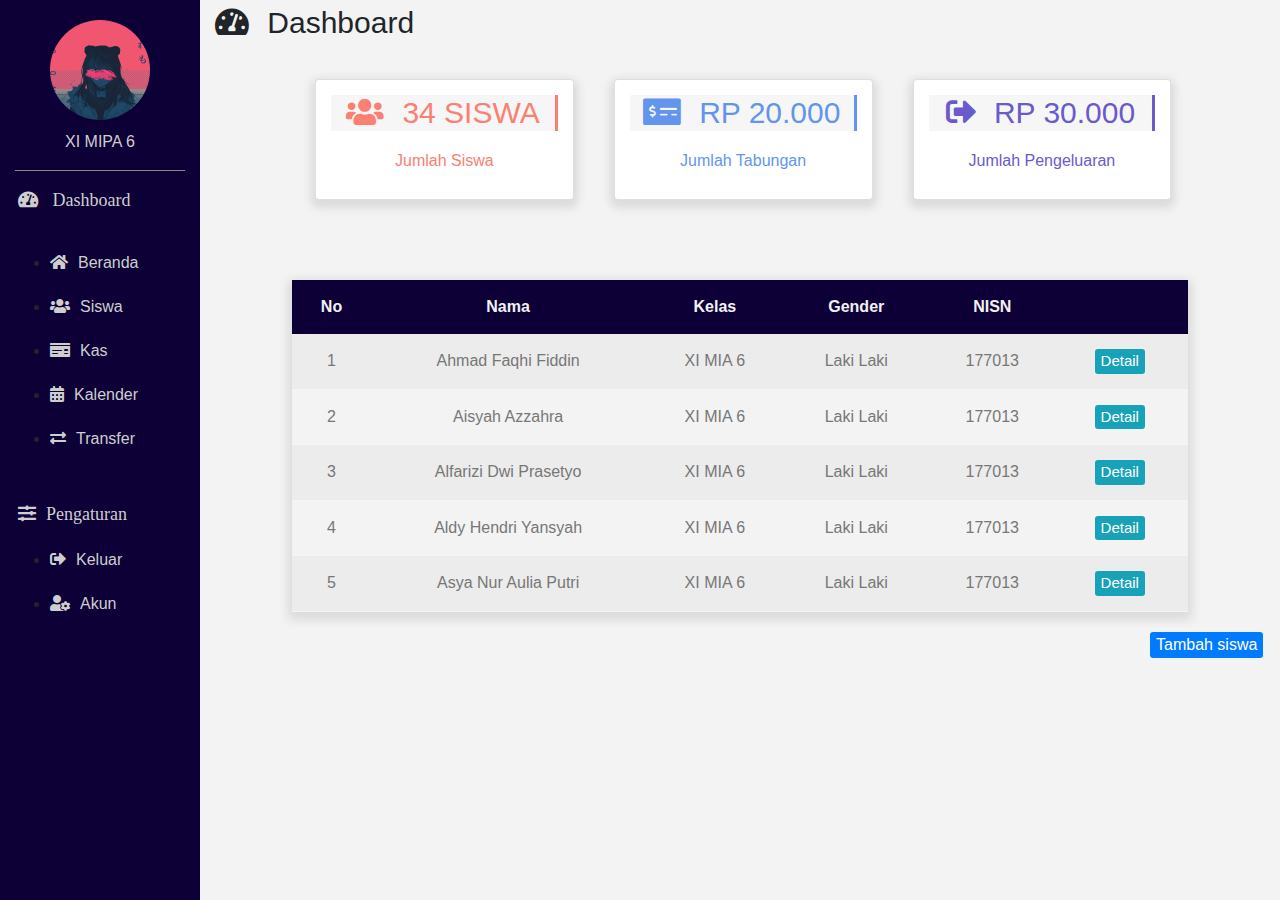
<file: index.html>
<!doctype html>
<html lang="en">
  <head>
    <!-- Required meta tags -->
    <meta charset="utf-8">
    <meta name="viewport" content="width=device-width, initial-scale=1, shrink-to-fit=no">
    <link rel="stylesheet" href="Dashboard.css">
    <link href="fontawesome-free-5.15.1-web/css/all.css" rel="stylesheet">

    <!-- Bootstrap CSS -->
    <link rel="stylesheet" href="https://cdn.jsdelivr.net/npm/bootstrap@4.5.3/dist/css/bootstrap.min.css" integrity="sha384-TX8t27EcRE3e/ihU7zmQxVncDAy5uIKz4rEkgIXeMed4M0jlfIDPvg6uqKI2xXr2" crossorigin="anonymous">
    <link rel="stylesheet" href="css/bootstrap.css">

    <title>Dashboard!</title>
  </head>
  <body style="background-color:rgb(243, 243, 243)">
   <!-- awal navbar -->
    <div class="navWrap">
        <div class="image">
            <img src="Img/yoasobi.jpg" class="img-fluid profile" alt="Responsive image">
            <p>XI MIPA 6</p>
            <hr>
        </div>
        <div class="items">
            <p><i class="fas fa-tachometer-alt"></i> Dashboard</p>
            <hr>
            <ul>
                <li> <a href=""><i class="fas fa-home fa-x2"></i>Beranda</a></li>
                <li> <a href=""><i class="fas fa-users"></i>Siswa</a></li>
                <li> <a href=""><i class="fas fa-money-check"></i></i>Kas</a></li>
                <li> <a href=""><i class="fas fa-calendar-alt"></i>Kalender</a></li>
                <li> <a href=""><i class="fas fa-exchange-alt"></i>Transfer</a></li>
            </ul>
            <p class="pengaturan"><i class="fas fa-sliders-h"></i>Pengaturan</p>
            <ul>
                <li> <a href=""><i class="fas fa-sign-out-alt"></i>Keluar</a></li>
                <li> <a href=""><i class="fas fa-user-cog"></i>Akun</a></li>
            </ul>
        </div>
    </div>

    <!-- akhir navbar -->

    <!-- awal dashboard -->
    <div class="Main-item">
      <section class="Dashboard">
        <div class="container-fluid">
          <div class="row">
            <div class="col-sm-12">
              <h1><i class="fas fa-tachometer-alt"></i> Dashboard</h1>
              <div class="column">
              <div class="card col-lg-3 card-1">
                <h1><i class="fas fa-users"></i> 34 SISWA</h1>
                <p>Jumlah Siswa</p>
              </div>
            </div>
            <div class="column">
              <div class="card col-lg-3 card-2">
                <h1><i class="fas fa-money-check-alt"></i> RP 20.000</h1>
                <p>Jumlah Tabungan</p>
              </div>
            </div>
            <div class="column">
              <div class="card col-lg-3 card-3">
                <h1><i class="fas fa-sign-out-alt"></i> RP 30.000</h1>
                <p>Jumlah Pengeluaran</p>
              </div>
            </div>
            </div>
          </div>
        </div>
      </section>
      <!-- akhir dashboard -->

      <!-- tabel siswa -->
      <section class="daftar-siswa">
          <table class="siswa">
            <tr>
              <th>No</th>
              <th>Nama</th>
              <th>Kelas</th>
              <th>Gender</th>
              <th>NISN</th>
              <th></th>
            </tr>
            <tr>
              <td>1</td>
              <td>Ahmad Faqhi Fiddin</td>
              <td>XI MIA 6</td>
              <td>Laki Laki</td>
              <td>177013</td>
              <td><button class="btn-info">Detail</button></td>
            </tr>
            <tr>
              <td>2</td>
              <td>Aisyah Azzahra</td>
              <td>XI MIA 6</td>
              <td>Laki Laki</td>
              <td>177013</td>
              <td><button class="btn-info">Detail</button></td>
            </tr>
            <tr>
              <td>3</td>
              <td>Alfarizi Dwi Prasetyo</td>
              <td>XI MIA 6</td>
              <td>Laki Laki</td>
              <td>177013</td>
              <td><button class="btn-info">Detail</button></td>
            </tr>
            <tr>
              <td>4</td>
              <td>Aldy Hendri Yansyah</td>
              <td>XI MIA 6</td>
              <td>Laki Laki</td>
              <td>177013</td>
              <td><button class="btn-info">Detail</button></td>
            </tr>
            <tr>
              <td>5</td>
              <td>Asya Nur Aulia Putri</td>
              <td>XI MIA 6</td>
              <td>Laki Laki</td>
              <td>177013</td>
              <td><button class="btn-info">Detail</button></td>
            </tr>
          </table>
          <button class="btn-primary add">Tambah siswa</button>
      </section>
      <!-- akhir tabel siswa -->
      </div>
    <!-- Optional JavaScript; choose one of the two! -->

    <!-- Option 1: jQuery and Bootstrap Bundle (includes Popper) -->
    <script src="https://code.jquery.com/jquery-3.5.1.slim.min.js" integrity="sha384-DfXdz2htPH0lsSSs5nCTpuj/zy4C+OGpamoFVy38MVBnE+IbbVYUew+OrCXaRkfj" crossorigin="anonymous"></script>
    <script src="https://cdn.jsdelivr.net/npm/bootstrap@4.5.3/dist/js/bootstrap.bundle.min.js" integrity="sha384-ho+j7jyWK8fNQe+A12Hb8AhRq26LrZ/JpcUGGOn+Y7RsweNrtN/tE3MoK7ZeZDyx" crossorigin="anonymous"></script>

    <!-- Option 2: jQuery, Popper.js, and Bootstrap JS
    <script src="https://code.jquery.com/jquery-3.5.1.slim.min.js" integrity="sha384-DfXdz2htPH0lsSSs5nCTpuj/zy4C+OGpamoFVy38MVBnE+IbbVYUew+OrCXaRkfj" crossorigin="anonymous"></script>
    <script src="https://cdn.jsdelivr.net/npm/popper.js@1.16.1/dist/umd/popper.min.js" integrity="sha384-9/reFTGAW83EW2RDu2S0VKaIzap3H66lZH81PoYlFhbGU+6BZp6G7niu735Sk7lN" crossorigin="anonymous"></script>
    <script src="https://cdn.jsdelivr.net/npm/bootstrap@4.5.3/dist/js/bootstrap.min.js" integrity="sha384-w1Q4orYjBQndcko6MimVbzY0tgp4pWB4lZ7lr30WKz0vr/aWKhXdBNmNb5D92v7s" crossorigin="anonymous"></script>
    -->
  </body>
</html>
</file>
<file: Dashboard.css>
/* button */
button {
    outline: none !important;
}
/* Navbar */
.navWrap{
    height: 100vh;
    width: 200px;
    background-color: rgb(12, 0, 54);
    align-items: center;
    float: left;
}
.img-fluid{
    width: 100%;
    margin-top: 20px;
    transition: .2s;
}
.profile{
    width: 100px;
    border-radius: 50%;
    margin-left: 50px;
    cursor: pointer;
}
.image p {
    color: rgb(206, 206, 206);
    font-size: 16px;
    margin: 10px 0 0 0px;
    font-family:'arial';
    font-weight: 300;
    text-align: center;
}
.image hr {
    border-top: 1px solid rgb(134, 134, 134);
    width: 170px;
}
.items p {
    color:rgb(206, 206, 206);
    font-size: 18px;
    font-family: 'gotham';
    margin-left: 18px;
    cursor: default;
}
.items ul {
    margin-top: 20px;
    margin-left: 10px;
}
.items a {
    display: list-item;
    list-style: none;
    margin-top: 20px;
    color: rgb(206,206,206);
    transition: 0.4s;
}
.items a:hover {
    color: rgb(240, 240, 240);
    text-decoration: none;
}
.pengaturan {
    margin-top: 50px;
}
.fas {
    margin-right: 10px;
}

/* card */
section{
    width: 100%;
    display: inline-block;
}
.Dashboard h1{
    margin-top: 5px;
    font-size: 30px;
}
.column{
    width: 100%;
}
.card{
    margin-top: 30px;
    padding-bottom: 10px;
    box-shadow: 0 4px 10px 4px rgba(0,0,0,0.1);
    margin-left: 40px;
    float: left;
    padding-top: 5px;
}

.card h1 {
    text-align:center;
    margin-top: 10px;
}
.card-1 h1{
    border-right:solid salmon ;
    background-color: rgba(170, 170, 170, 0.1);
}
.card-2 h1{
    border-right:solid cornflowerblue ;
    background-color: rgba(170, 170, 170, 0.1);
}
.card-3 h1{
    border-right:solid slateblue ;
    background-color: rgba(170, 170, 170, 0.1);
}
.card p{
    font-family: 'arial';
}
.card-1{
    color: salmon;
    margin-left: 100px;
}
.card-2{
    color: cornflowerblue;
}
.card-3{
    color: slateblue;
}
.card p {
    margin-top: 10px;
    text-align: center;
}

/* table */
table{
    margin-left: auto;
    margin-right: auto;
    font-family: Arial;
    margin-top: 80px;
    margin-bottom: 20px;
    width: 70%;
    box-shadow: 0 4px 10px 4px rgba(0,0,0,0.1);
    border-collapse: collapse;
}

th {
    background-color: rgb(12, 0, 54);
    color: #f1f1f1;
    border-bottom: #ddd;
}
td {
    border-bottom: 1px solid rgb(245, 245, 245);
    color: rgb(119, 119, 119);
}  
th,td{
    padding: 15px;
    text-align: center !important;

}
tr:nth-child(even) {
    background-color: rgb(236, 236, 236) !important;
}

td button{
    margin-right: 5px;
    border: none;
    border-radius: 3px;
    font-size: 15px;
}
button .halo {
    margin-top: 10px;
    border: none;
}
.add {
    margin-left: 950px;
    border: none;
    border-radius: 3px;
}

@media only screen and (max-width: 600px){
    .navWrap{
        display: none;
    }
    .Dashboard h1{
        font-size:25px;
    }
    .card{
        margin: 0;
        padding: 0;
        width: 100%;
        margin-top: 10px;
    }
    .daftar-siswa{
        width: 100%;
    }
    table{
        width: auto;
        font-size: 14px;
        margin-left: 10px;
    }
    .add {
        margin: 0;
        margin-left: 20px;
        margin-bottom: 10px;
    }
}
</file>
